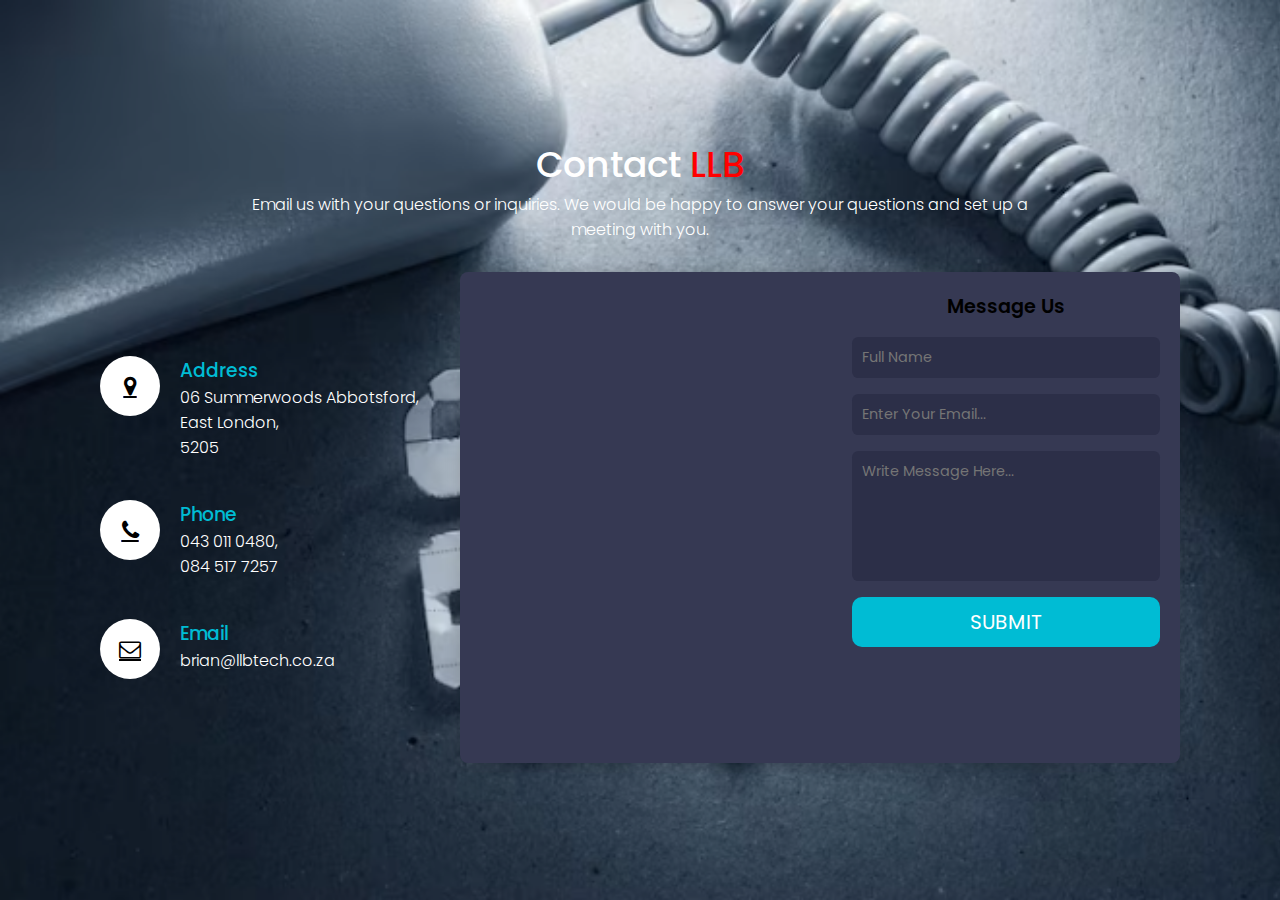
<file: contact.html>
<!DOCTYPE html>
<html>
    <head>
        <meta name="viewport" content="width=device-width, initial-scale=1.0">
        <title>Responsive Contact US Page</title>
        <link rel='stylesheet' href='https://cdnjs.cloudflare.com/ajax/libs/font-awesome/4.7.0/css/font-awesome.min.css'>
        <link rel="stylesheet" type="text/css" href="contactstyle.css">
    </head>
    <body>
        <section class="contact">
            
            <div class="content" id="content">
                <h2>Contact <span>LLB</span></h2>
                <p>Email us with your questions or inquiries. We would be happy to answer your
                     questions and set up a meeting with you. </p>
            </div>

            <!-- BACK BUTTON 
            <form>
                <input type="button" value="Go back!" onclick="history.back()">
            </form>
            -->

            <div class="container" id="container">
                <div class="contactInfor">
                    <div class="box">
                        <a href="https://maps.app.goo.gl/6DxkNMfc8S8TYCst9">
                        <div class="icon"><i class="fa fa-map-marker" aria-hidden="true"></i></div></a>
                        <div class="text">
                            <h3>Address</h3>
                            <p>06 Summerwoods Abbotsford, <br>East London,<br>5205</p>
                        </div>
                    </div>
                    <div class="box">
                        <a href="tel:0430110480">
                        <div class="icon"><i class="fa fa-phone" aria-hidden="true"></i></div></a>
                        <div class="text">
                            <h3>Phone</h3>
                            <p>043 011 0480, <br>084 517 7257</p>
                        </div>
                    </div>
                    <div class="box">
                        <a href="mailto:brian@llbtech.co.za">           
                        <div class="icon"><i class="fa fa-envelope-o" aria-hidden="true"></i></div></a> 
                        <div class="text">
                            <h3>Email</h3>
                            <p>brian@llbtech.co.za</p>
                        </div>
                    </div>
                </div>
    
                <div class="contact-container">
                    <!----form---->
      
                    <!--- Map  -->
                    <div class="map">
                      <iframe src="https://www.google.com/maps/embed?pb=!1m18!1m12!1m3!1d3347.637807518027!2d27.915655799999996!3d-
                      32.9605707!2m3!1f0!2f0!3f0!3m2!1i1024!2i768!4f13.1!3m3!1m2!1s0x1e66e0051f280cff%3A0xc385dfbe1411bdb1!2sSummerwoods!
                      5e0!3m2!1sen!2sza!4v1693398614597!5m2!1sen!2sza"
                       style="border:0;" allowfullscreen="" loading="lazy" referrerpolicy="no-referrer-when-downgrade"></iframe>
                    </div>
                    <!--- End Map   onsubmit="sendEmail()"   onsubmit="return false"-->
      
                    <div class="form-container">
                      <h3>Message Us</h3>
                      <form action="https://formsubmit.co/1fc8a564c8c9bef0dbb9fc95380f64b1" method="POST"  class="contact-form">
                      <input type="text" name="fullname" placeholder="Full Name" id="name" required>
                      <input type="email" name="emailaddress" id="email" placeholder="Enter Your Email..." required>
                      <textarea  id="msg" name="fullmessage" cols="30" rows="10" placeholder="Write Message Here..." required></textarea>
                      
                      <div class="button">
                        <button id="send" onclick="message()">Submit</button>
                        </div>
                      
                      <div class="message">
                        <div class="success" id="success">Your Message Successfully Sent</div>
                        <div class="danger" id="danger">Failed! Please Double Check Your input</div>
                    </div>
                      </form>
                    </div>  
                </div>
            </div>

            <script src="https://smtpjs.com/v3/smtp.js"></script>
            <script>
                function sendEmail()
                {
                    Email.send({
                    Host : "smtp.gmail.com",
                    Username : "nyhontsol@gmail.com",
                    Password : "Us@25022015",
                    To : 'nyhontso@gmail.com',
                    From : document.getElementById("email").value,
                    Subject : "LLBTech Customer",
                    Body : "And this is the body"
                    }).then(
                        message => alert(message)
                    );
                }
            </script>

            <script src="./app.js"></script>
            
            <div class="popup" id="popup">
                <img src="./img/tick.png">
                <h2>Thank You</h2>
                <p>Your details has been successfully submited. Thanks</p>
                
                <button class="button"> <a href="index.html" >BACK TO MAIN PAGE</a></button>
                
                
            
            </div>
        
            <script>
                let popup = document.getElementById("popup")
        
                function openPopup()
                {
                    popup.classList.add("open-popup"); 
                    
                }
                function closePopup()
                { 
                    popup.classList.remove("open-popup"); 
                    
                }

            </script>
    
        </section>
    </body>
</html>
</file>
<file: contactstyle.css>
@import url('https://fonts.googleapis.com/css2?family=Poppins:wght@200;300;400;500;600;700;800;900&display=swap');
*
{
    margin: 0;
    padding: 0;
    box-sizing: border-box;
    font-family: 'Poppins' , sans-serif;
}
body
{
    background: url(img/c2.PNG);
    background-size: cover;
}
.contact
{
    position: relative;
    min-height: 100vh;
    padding: 50px 100px;
    display: flex;
    justify-content: center;
    align-items: center;
    flex-direction: column;
   
}
.contact .content
{
    max-width: 800px;
    text-align: center;
}
.contact .content h2
{
    font-size: 36px;
    font-weight: 500;
    color: #fff;
}
.contact h2 span
{
    color: red;
}
.contact .content p
{
    font-weight: 300;
    color: #fff;
}
.container
{
    width: 100%;
    display: flex;
    justify-content: center;
    align-items: center;
    margin-top: 30px;
}
.container .contactInfor
{
    width: 50%;
    display: flex;
    flex-direction: column;
}
.container .contactInfor .box
{
    position: relative;
    padding: 20px 0;
    display: flex;
    
}
.container .contactInfor .box .icon
{
    text-decoration: underline;
    min-width: 60px;
    height: 60px;
    background: #fff;
    display: flex;
    justify-content: center;
    align-items: center;
    border-radius: 50%;
    font-size: 22px;
    color: black;
    
}
.container .contactInfor .box .text
{
    display: flex;
    margin-left: 20px;
    font-size: 16px;
    color: #fff;
    flex-direction: column;
    font-weight: 300;
    
}
.container .contactInfor .box .text h3
{
    font-weight: 500;
    color: #00bcd4;
}

.contact-container
{
    max-width: 960px;
    margin: auto;
    width: 100%;
    display: grid;
    grid-template-columns: repeat(2 ,1fr);
    gap: 1.5rem;
    background: #363953;
    box-shadow: 0 0 1rem hsla(0 0 0 / 16%);
    border-radius: 0.5rem;
    overflow: hidden;
}

.form-container 
{
    
    padding: 20px;
}

.form-container h3
{
     font-size: 1.2rem;
     font-weight: 600;
     margin-bottom: 1rem;
     text-align: center;
}
.contact-form
{
    display: grid;
    row-gap: 1rem;
}
.contact-form input,
.contact-form textarea
{
    width: 100%;
    border: none;
    outline: none;
    background: #2c2f48;
    padding: 10px;
    font-size: 0.9rem;
    color: #fff;
    border-radius: 0.4rem;
}
.contact-form textarea
{
    resize: none;
    height: 130px;
}


.map iframe
{
   width: 100%;
   height: 100%;
}

.button
{
    width: 100%;
    cursor: pointer;
    margin-bottom: 20px;
}
.button button
{
    width: 100%;
    padding: 10px;
    font-size: 20px;
    color: #fff;
    text-transform: uppercase;
    background: #00bcd4;
    border: none;
    outline: none;
    border-radius: 10px;
    cursor: pointer;
}

.message
{
    width: 100%;
    position: relative;
    margin-bottom: 60px;
    display: flex;
    justify-content: center;
}
.message .success
{
    font-size: 20px;
    color: green;
    position: absolute;
    transition: .3s;
    animation: buttons .3s linear;
    display: none;
    text-align: center;
}
.message .danger
{
    font-size: 20px;
    color: red;
    position: absolute;
    transition: .3s;
    animation: buttons .3s linear;
    display: none;
    text-align: center;
}

.popup
{
    width: 400px;
    background: #fff;
    border-radius: 6px;
    text-decoration: none;
    position: absolute;
    top: 0;
    left: 50%;
    transform: translate(-50%, -50%) scale(0.1);
    text-align: center;
    padding: 0 30px 30px;
    color: #333;
    visibility: hidden;
    transition: transform 0.4s, top 0.4s;

}
.open-popup
{
    visibility: visible;
    top: 50%;
    transform: translate(-50%, -50%) scale(1);
}
.popup img
{
    width: 100px;
    margin-top: -50px;
    border-radius: 50%;
    box-shadow: 0 2px 5px rgba(0, 0, 0, 0.2);
}
.popup h2
{
    font-size: 38px;
    font-weight: 500;
    margin: 30px 0 10px;
}
.popup button
{
    width: 100%;
    margin-top: 50px;
    padding: 10px 0;
    background: #6fd649;
    color: black;
    font-weight: bolder;
    border: 0;
    text-decoration: none;
    
    outline: none;
    font-size: 18px;
    border-radius: 4px;
    cursor: pointer;
    box-shadow: 0 5px 5px rgba(0, 0, 0, 0.2);
}

@media (max-width: 991px)
{
    .contact
    {
        padding: 50px;
    }
    .container
    {
        flex-direction: column;
    }
    .container .contactInfor
    {
        margin-bottom: 40px;
    }
    .container .contactInfor,
    .contactForm
    {
        width: 100%;
    }
    
}
</file>
